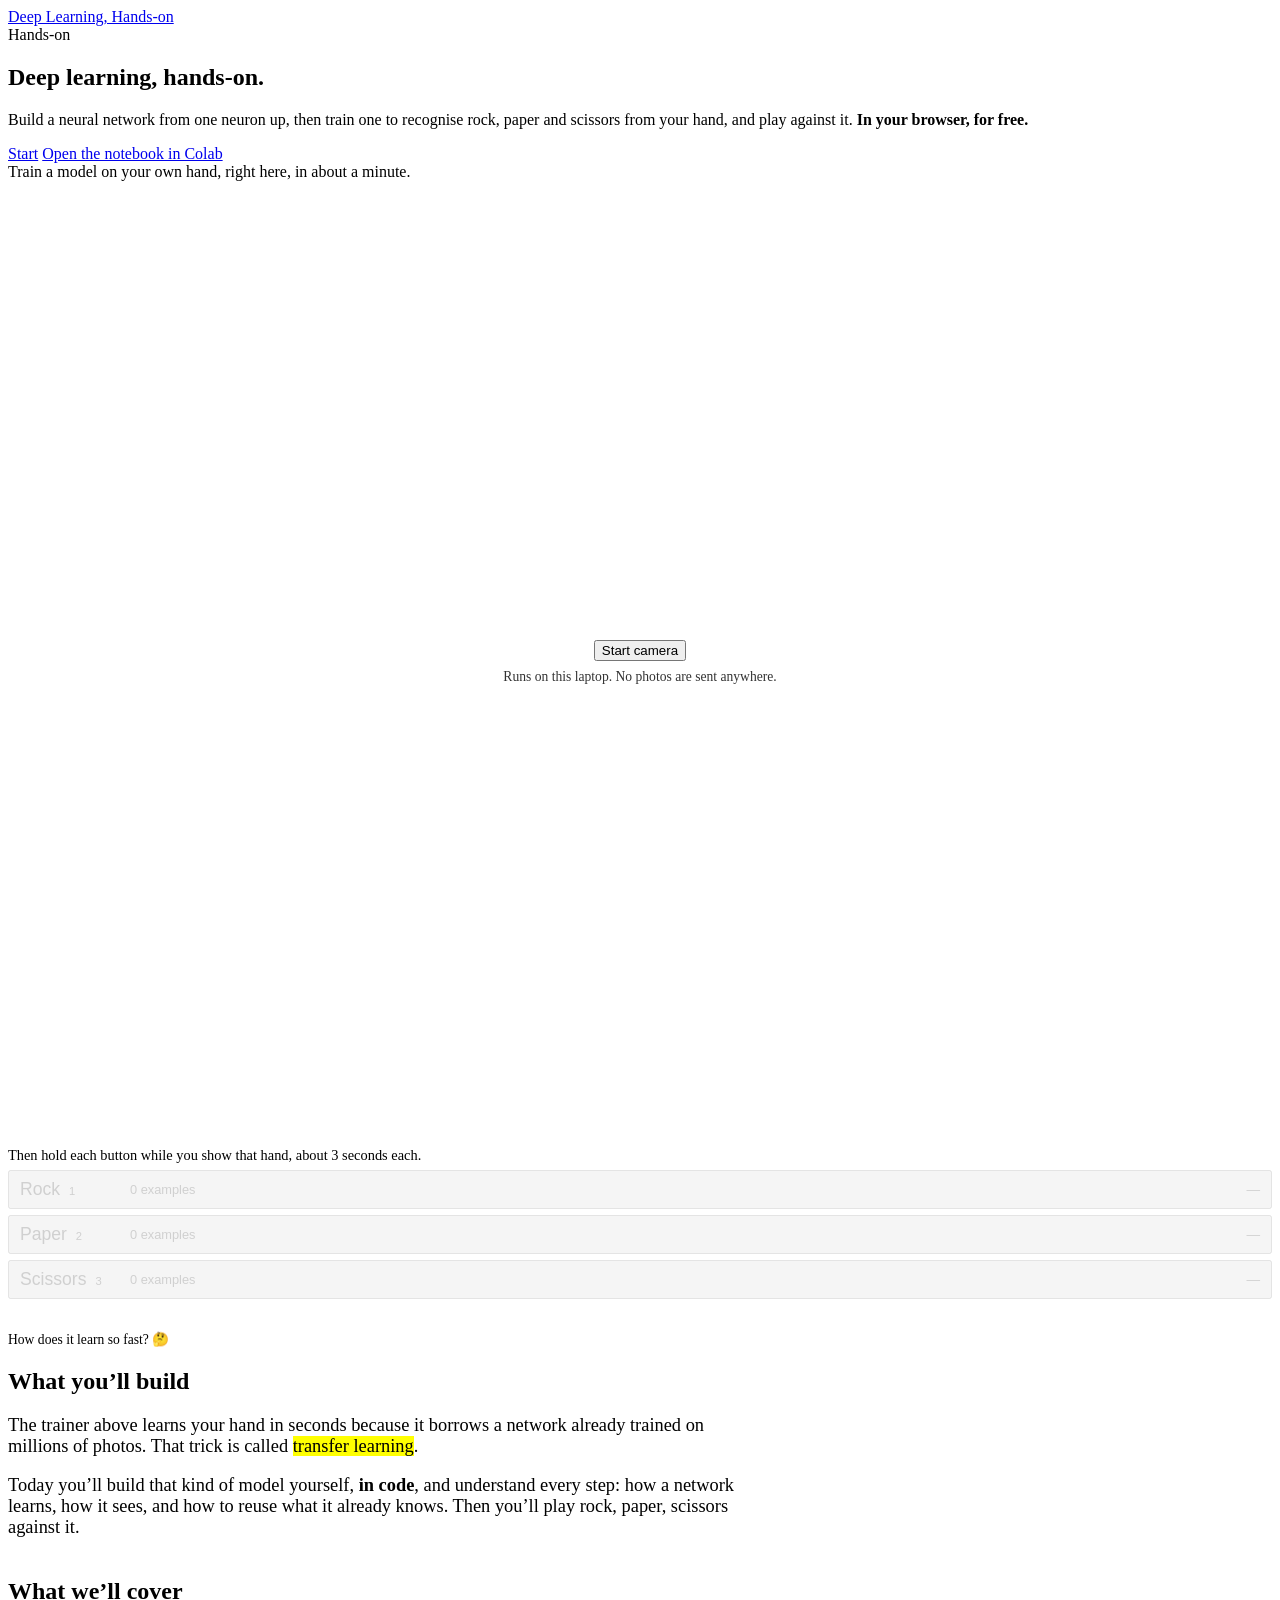
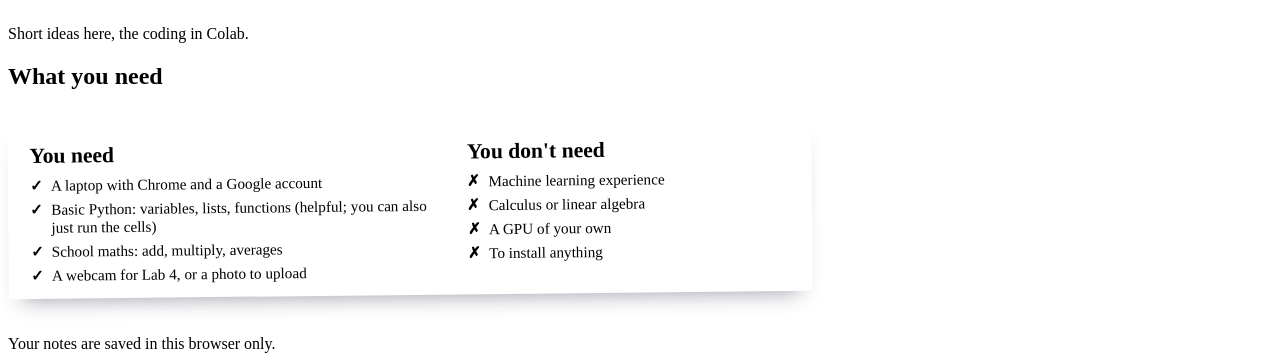
<file: index.html>
<!doctype html>
<html lang="en">
<head>
<meta charset="utf-8">
<meta name="viewport" content="width=device-width, initial-scale=1">
<title>Deep Learning, Hands-on · Session</title>
<meta name="description" content="A hands-on session: how a neural network learns, a CNN for rock, paper, scissors, transfer learning and a class leaderboard, all in Colab.">
<!-- Sessions are unlisted: shared by link, kept out of search engines. -->
<meta name="robots" content="noindex, nofollow">
<link rel="preconnect" href="https://fonts.googleapis.com">
<link rel="preconnect" href="https://fonts.gstatic.com" crossorigin>
<link href="https://fonts.googleapis.com/css2?family=Atkinson+Hyperlegible:wght@400;700&family=JetBrains+Mono:wght@400;600&family=Kalam:wght@400&family=Patrick+Hand&display=swap" rel="stylesheet">
<script>try{if(localStorage.getItem("notebook-theme")==="dark")document.documentElement.setAttribute("data-theme","dark")}catch(e){}</script>
<link rel="stylesheet" href="https://mo-ri-ch.github.io/study-notebook-design/v1/style.css">
<link rel="stylesheet" href="https://mo-ri-ch.github.io/study-notebook-design/v1/home.css">
<link rel="stylesheet" href="https://mo-ri-ch.github.io/study-notebook-design/v1/webinar.css">
<link rel="stylesheet" href="assets/talk.css">
<link rel="stylesheet" href="assets/dl.css">
</head>
<body>
<div class="wrap">
  <header class="topbar">
    <a class="home" href="./">Deep Learning, Hands-on</a>
  </header>

  <main>
    <section class="hero">
      <div>
        <span class="w-stamp">Hands-on</span>
        <h1>Deep learning, <span class="swash">hands-on</span>.</h1>
        <p class="say">Build a neural network from one neuron up, then train one to recognise rock, paper and scissors from your hand, and play against it. <b>In your browser, for free.</b></p>
        <div class="actions">
          <a class="btn primary" href="lessons/session.html">Start</a>
          <a class="btn" id="colabBtn" target="_blank" rel="noopener">Open the notebook in Colab</a>
        </div>
      </div>

      <div class="activity">
        <div class="do">Train a model on your own hand, right here, in about a minute.</div>
        <div id="homeTm"></div>
      </div>
    </section>

    <h2 class="w-head">What you’ll build</h2>
    <div class="tm-card">
      <p class="say">The trainer above learns your hand in seconds because it borrows a network already trained on millions of photos. That trick is called <mark>transfer learning</mark>.</p>
      <p class="say">Today you’ll build that kind of model yourself, <b>in code</b>, and understand every step: how a network learns, how it sees, and how to reuse what it already knows. Then you’ll play rock, paper, scissors against it.</p>
    </div>

    <h2 class="w-head">What we’ll cover</h2>
    <p class="w-intro">Short ideas here, the coding in Colab.</p>
    <ul class="w-notes" id="wParts"></ul>

    <h2 class="w-head">What you need</h2>
            <div class="need need-note">
      <div class="cols">
        <div>
          <h3>You need</h3>
          <ul>
            <li><span class="yes">✓</span> A laptop with Chrome and a Google account</li>
            <li><span class="yes">✓</span> Basic Python: variables, lists, functions (helpful; you can also just run the cells)</li>
            <li><span class="yes">✓</span> School maths: add, multiply, averages</li>
            <li><span class="yes">✓</span> A webcam for Lab 4, or a photo to upload</li>
          </ul>
        </div>
        <div>
          <h3>You don't need</h3>
          <ul>
            <li><span class="no">✗</span> Machine learning experience</li>
            <li><span class="no">✗</span> Calculus or linear algebra</li>
            <li><span class="no">✗</span> A GPU of your own</li>
            <li><span class="no">✗</span> To install anything</li>
          </ul>
        </div>
      </div>
    </div>

  </main>
  <footer class="site">Your notes are saved in this browser only.</footer>
</div>

<script src="assets/course.js"></script>
<script src="https://mo-ri-ch.github.io/study-notebook-design/v1/common.js"></script>
<script src="https://mo-ri-ch.github.io/study-notebook-design/v1/pen.js"></script>
<script src="https://mo-ri-ch.github.io/study-notebook-design/v1/webinar.js"></script>
<script src="assets/dl.js"></script>
<script type="module" src="assets/tm.js"></script>
</body>
</html>
</file>
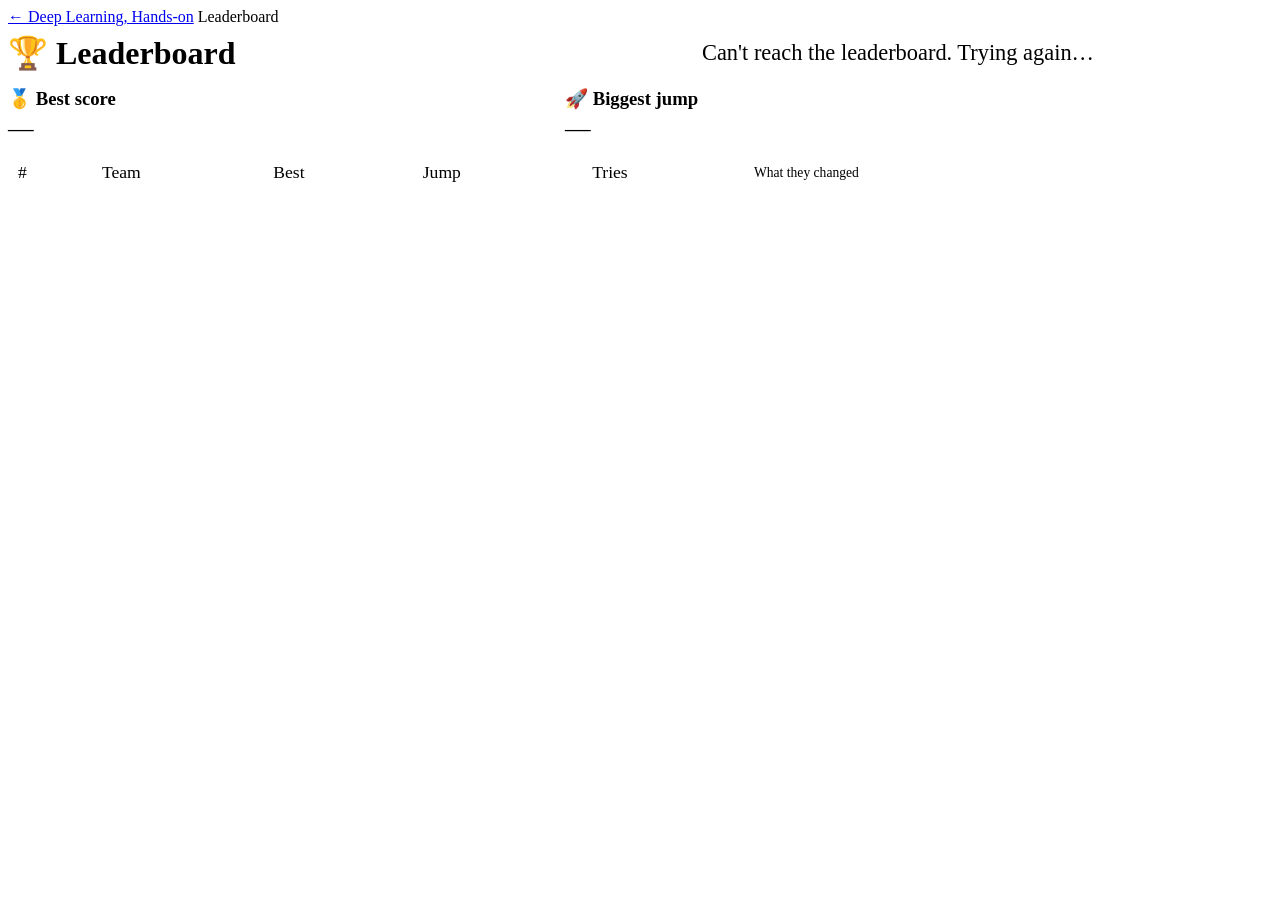
<file: leaderboard.html>
<!doctype html>
<html lang="en">
<head>
<meta charset="utf-8">
<meta name="viewport" content="width=device-width, initial-scale=1">
<title>Leaderboard · Deep Learning, Hands-on</title>
<meta name="robots" content="noindex, nofollow">
<link rel="preconnect" href="https://fonts.googleapis.com">
<link rel="preconnect" href="https://fonts.gstatic.com" crossorigin>
<link href="https://fonts.googleapis.com/css2?family=Atkinson+Hyperlegible:wght@400;700&family=JetBrains+Mono:wght@400;600&family=Kalam:wght@400&family=Patrick+Hand&display=swap" rel="stylesheet">
<script>try{if(localStorage.getItem("notebook-theme")==="dark")document.documentElement.setAttribute("data-theme","dark")}catch(e){}</script>
<link rel="stylesheet" href="https://mo-ri-ch.github.io/study-notebook-design/v1/style.css">
<link rel="stylesheet" href="assets/leaderboard.css">
</head>
<body>
<div class="wrap lb">
  <header class="topbar">
    <a class="home" href="./">← Deep Learning, Hands-on</a>
    <span class="where">Leaderboard</span>
  </header>

  <main>
    <div class="lb-head">
      <h1>🏆 Leaderboard</h1>
      <div class="lb-status" id="status" aria-live="polite">Loading…</div>
    </div>

    <div class="lb-code" id="codeBox" hidden>
      <span class="lb-code-label">Code</span>
      <span class="lb-code-value" id="code"></span>
      <span class="lb-code-how">Type it in the "Send your score" cell of the notebook (Lab 3), with your team name.</span>
    </div>

    <div class="lb-prizes">
      <div class="card"><h3>🥇 Best score</h3><p id="bestTeam">—</p></div>
      <div class="card"><h3>🚀 Biggest jump</h3><p id="jumpTeam">—</p></div>
    </div>

    <table class="lb-table" aria-label="Teams by best score">
      <thead><tr><th>#</th><th>Team</th><th>Best</th><th>Jump</th><th>Tries</th><th class="lb-changed">What they changed</th></tr></thead>
      <tbody id="rows"></tbody>
    </table>
    <p class="lb-empty" id="empty" hidden>No scores yet. Run the "Send your score" cell in Lab 3 of the notebook.</p>

    <section class="lb-presenter" id="presenter" hidden aria-label="Presenter controls">
      <h2>Presenter</h2>
      <div class="row">
        <button type="button" class="primary" id="openBtn">Open with a new code</button>
        <button type="button" id="closeBtn">Close</button>
        <button type="button" id="clearBtn">Clear the board</button>
      </div>
      <p class="lb-note" id="note" aria-live="polite">Only you see these buttons. Opening makes a new code, so codes from another class stop working.</p>
    </section>
  </main>
</div>
<script src="https://mo-ri-ch.github.io/study-notebook-design/v1/pen.js"></script>
<script src="assets/leaderboard.js"></script>
</body>
</html>
</file>
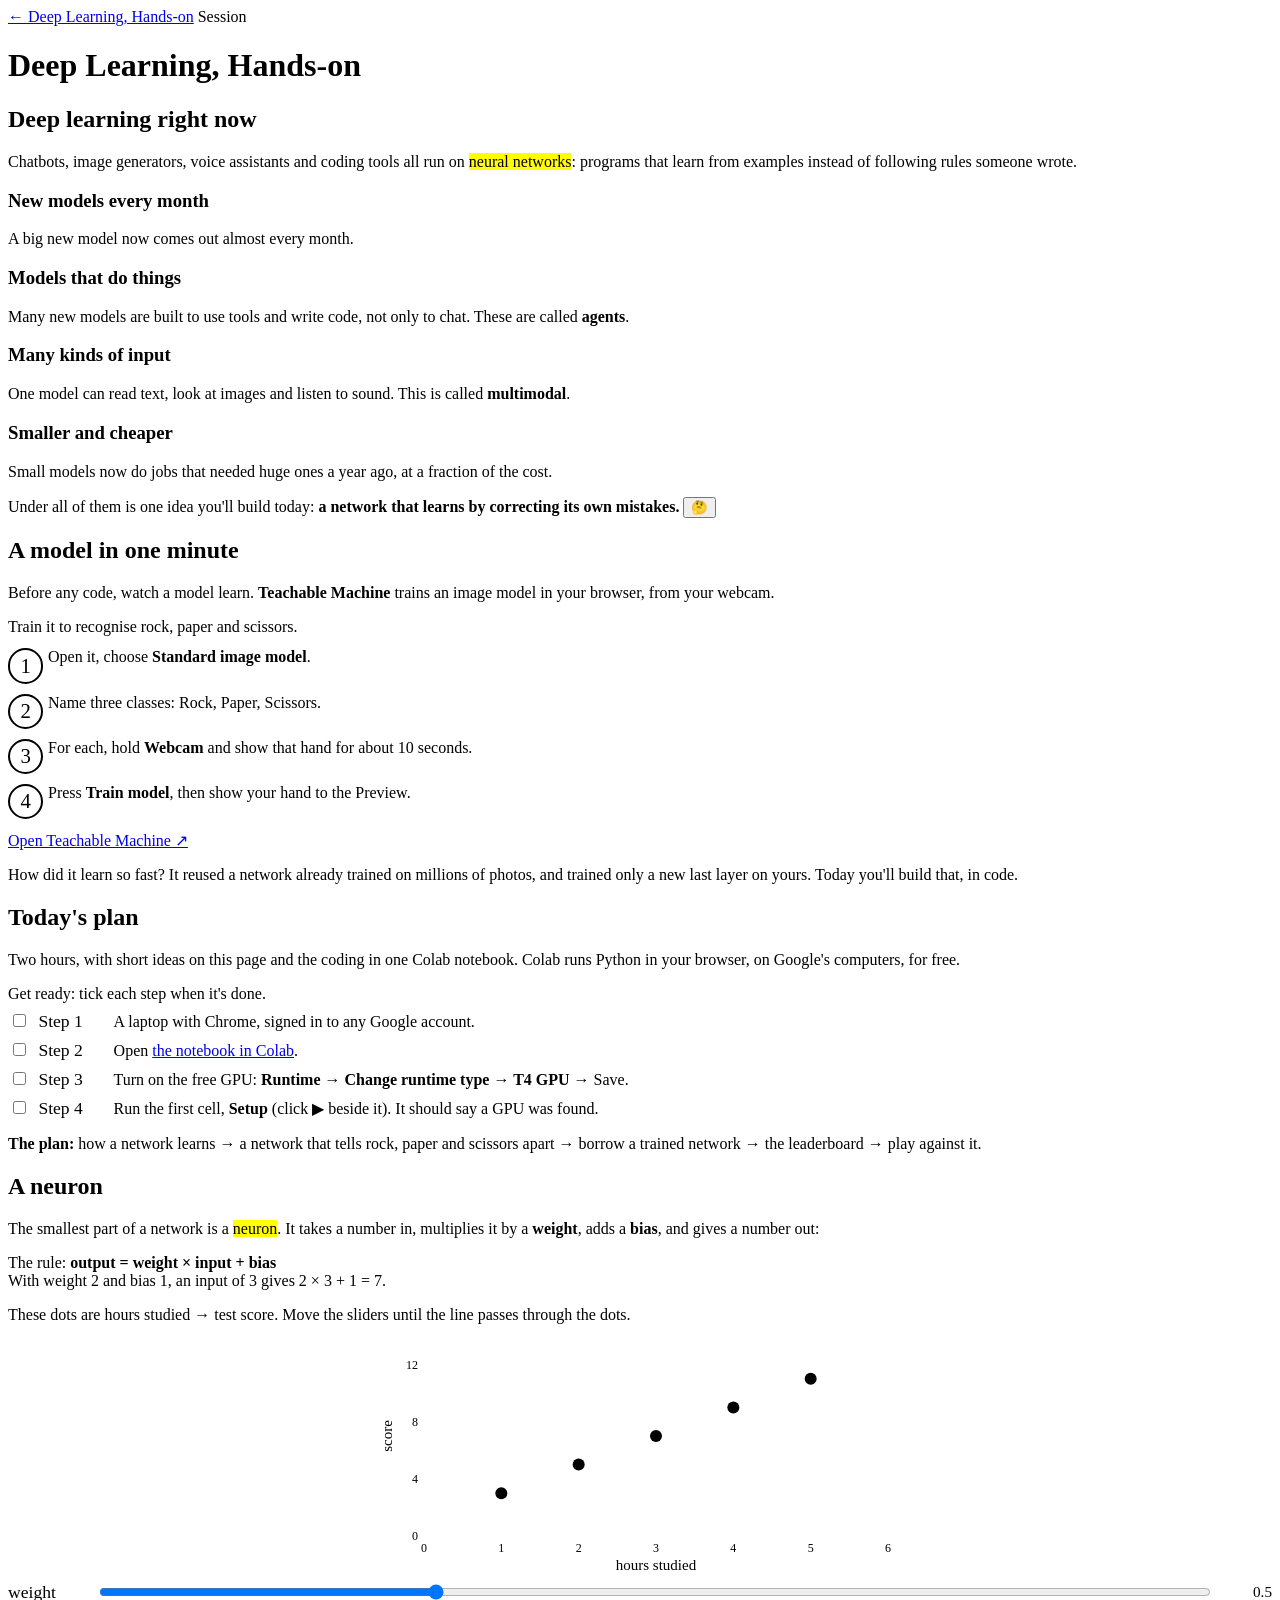
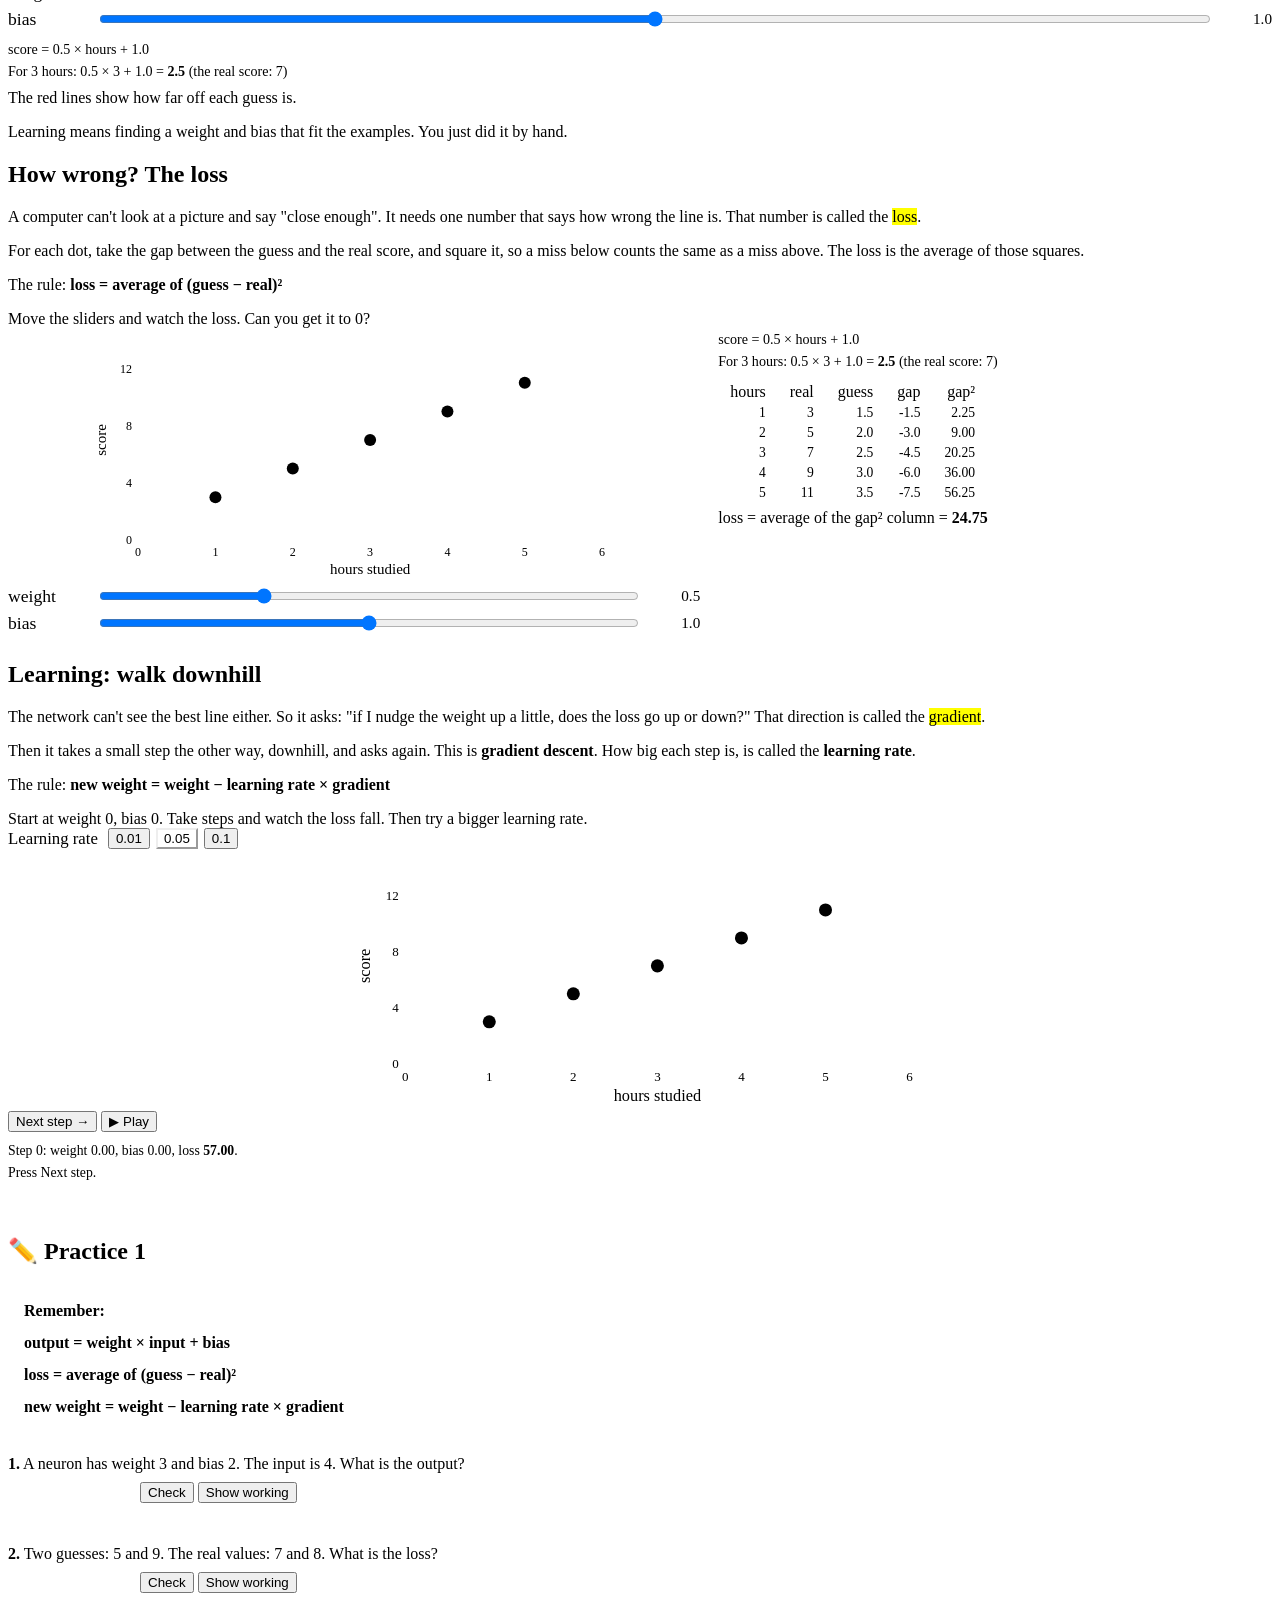
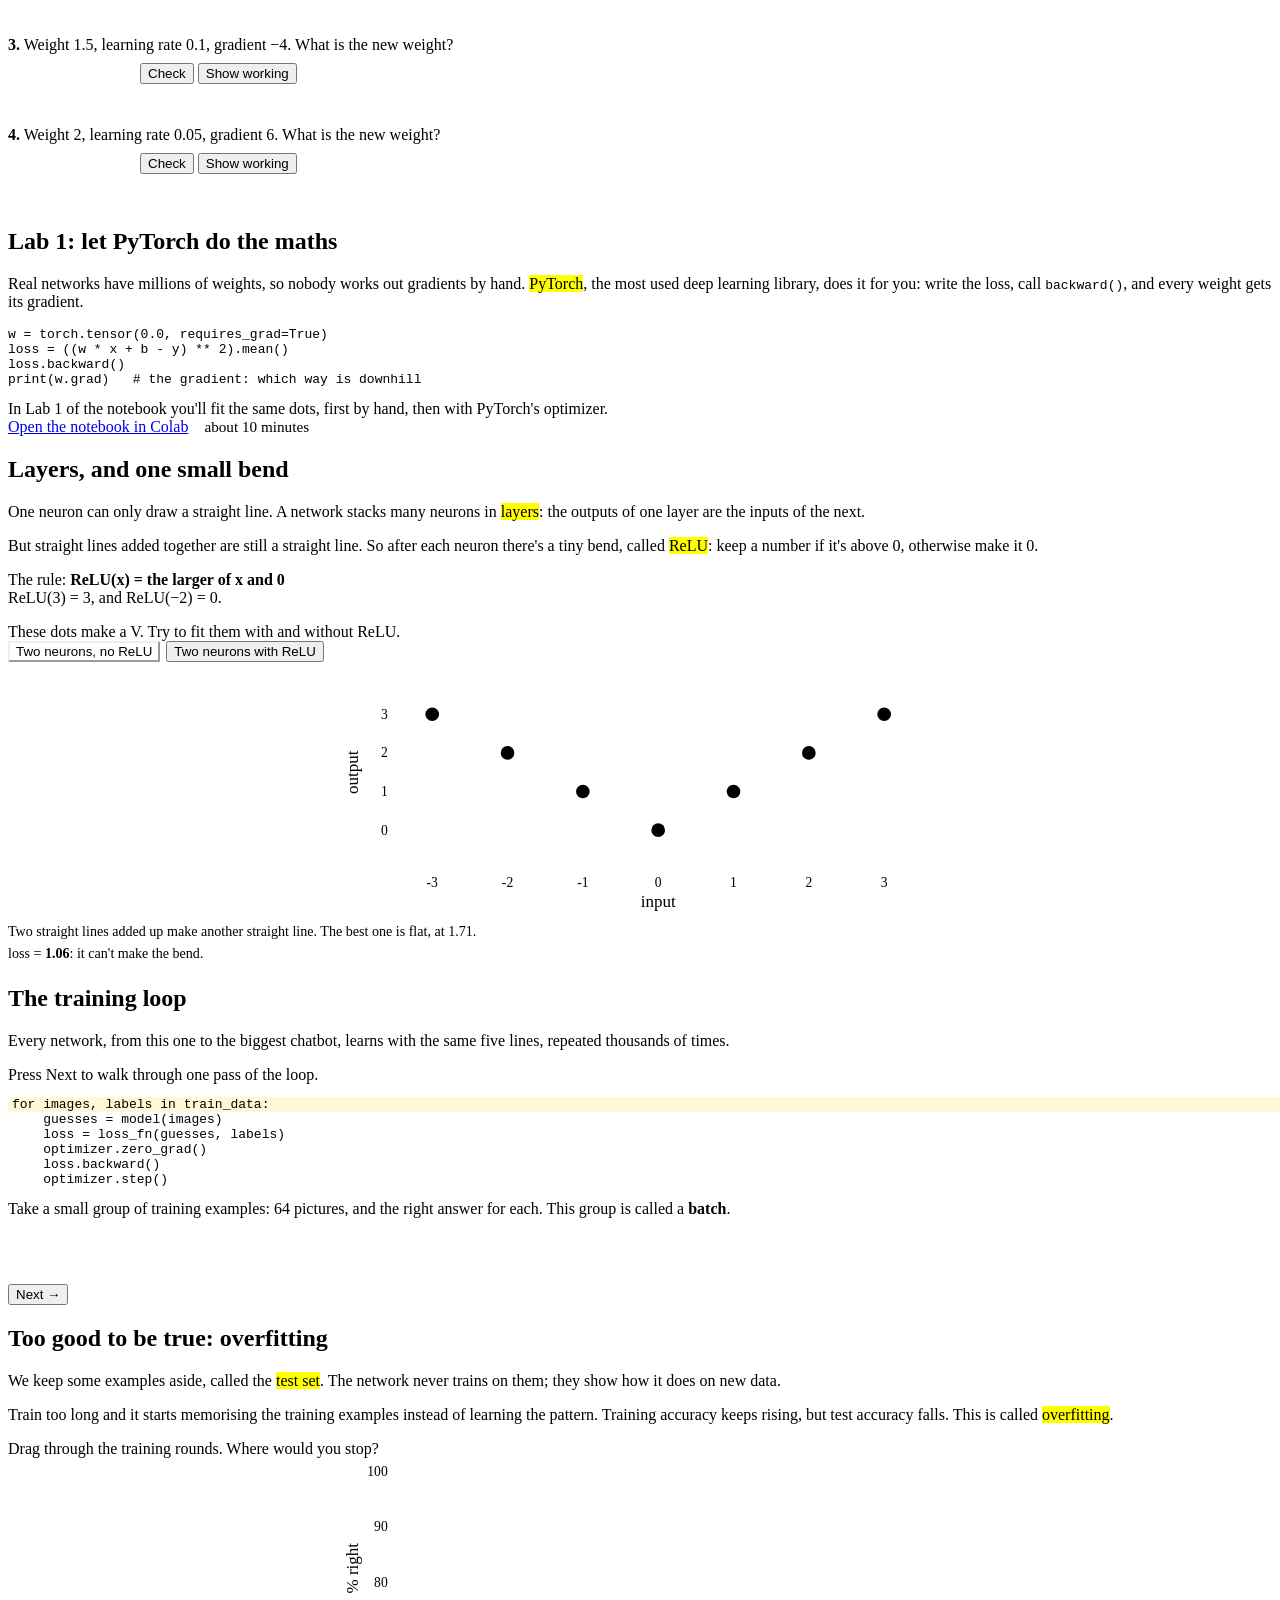
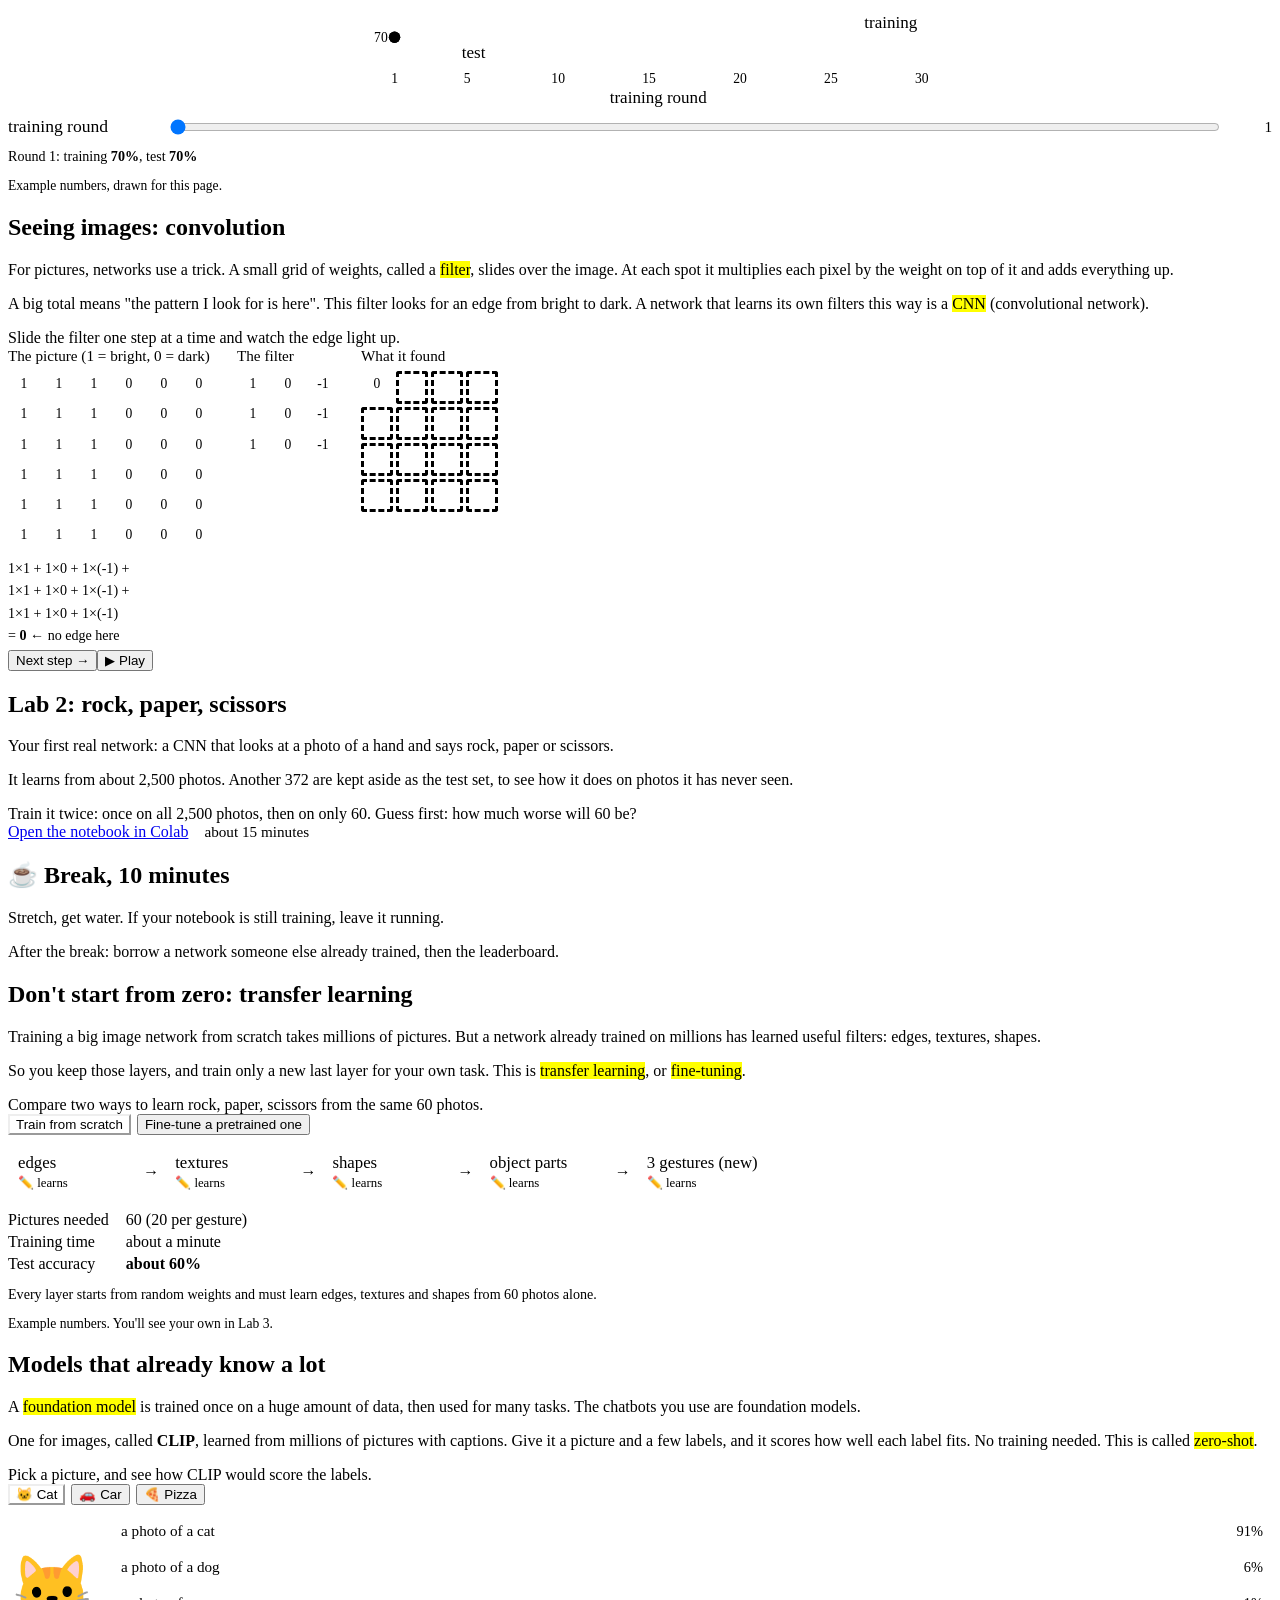
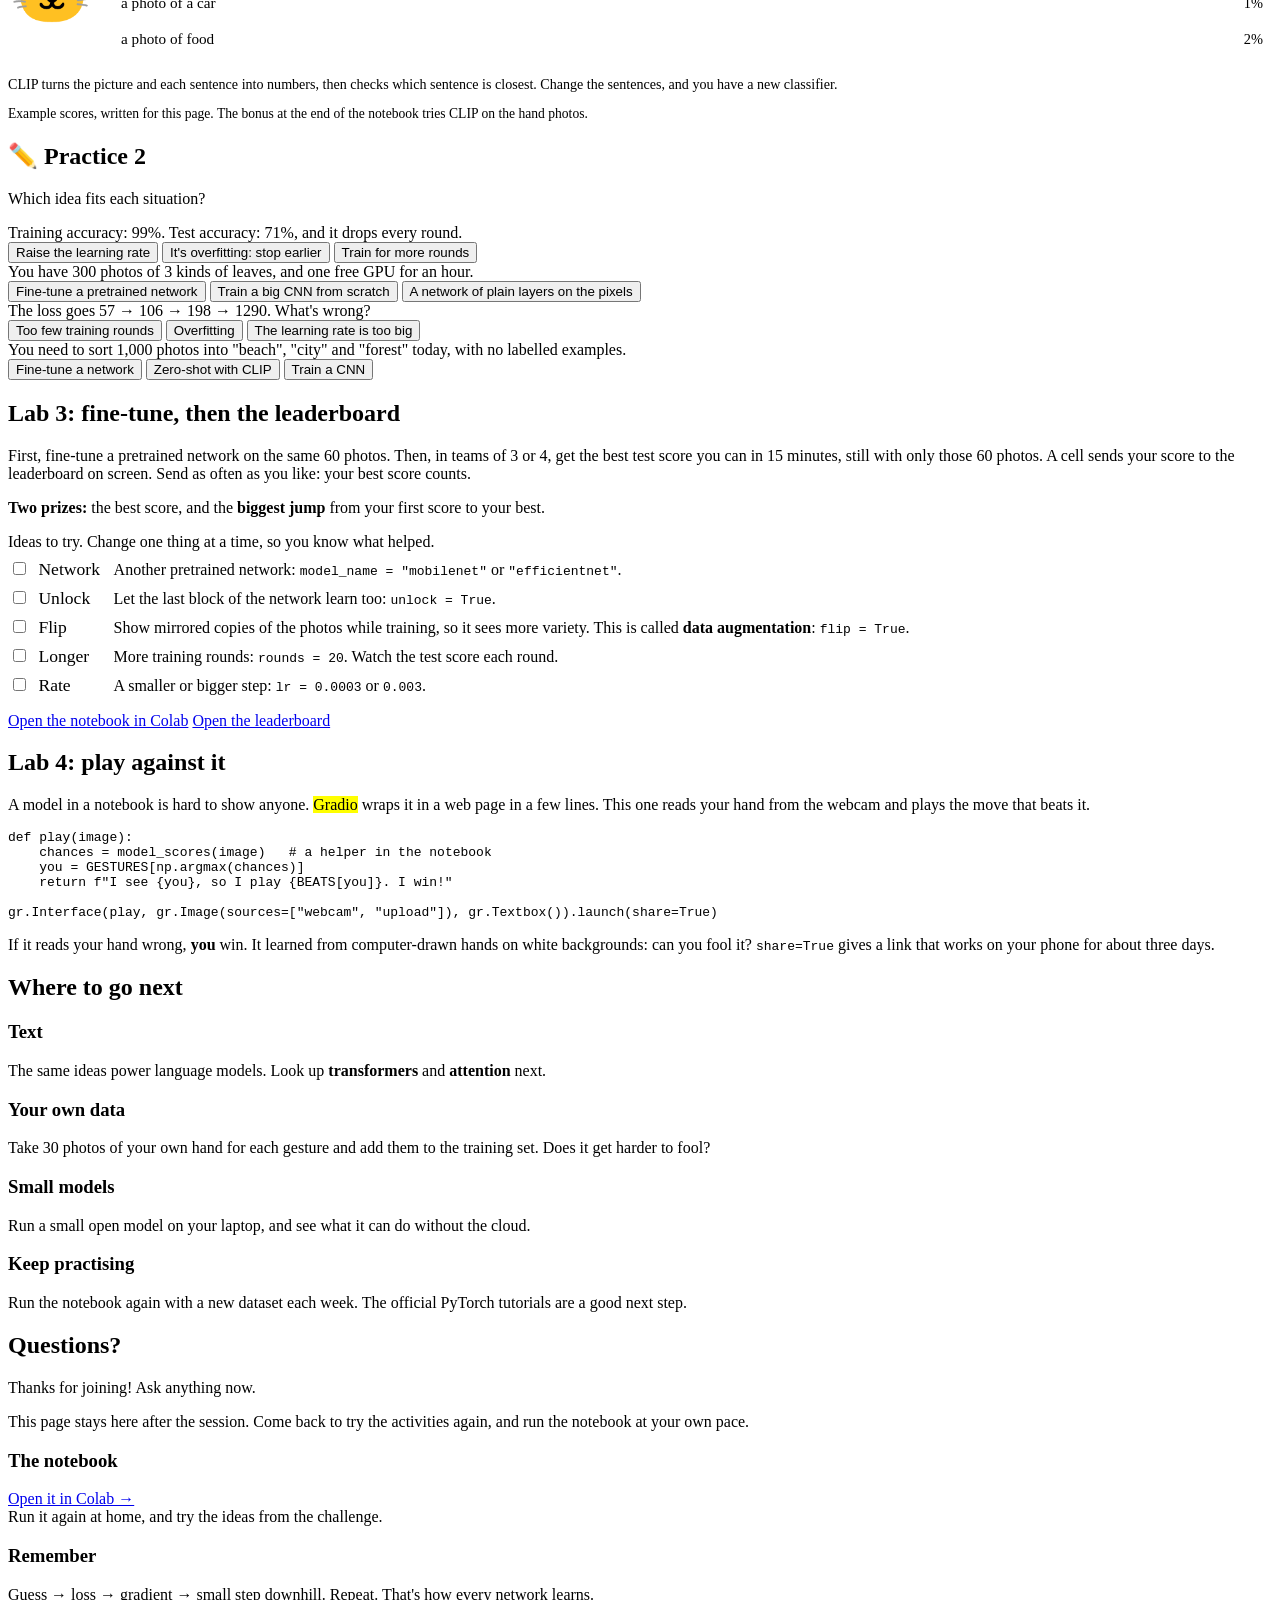
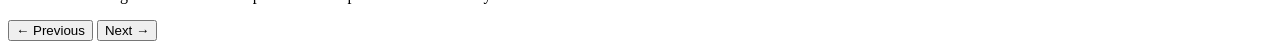
<file: lessons/session.html>
<!doctype html>
<html lang="en">
<head>
<meta charset="utf-8">
<meta name="viewport" content="width=device-width, initial-scale=1">
<title>Deep Learning, Hands-on</title>
<meta name="description" content="A hands-on session: how a neural network learns, a CNN for rock, paper, scissors, transfer learning and a class leaderboard, all in Colab.">
<meta name="robots" content="noindex, nofollow">
<link rel="preconnect" href="https://fonts.googleapis.com">
<link rel="preconnect" href="https://fonts.gstatic.com" crossorigin>
<link href="https://fonts.googleapis.com/css2?family=Atkinson+Hyperlegible:wght@400;700&family=JetBrains+Mono:wght@400;600&family=Kalam:wght@400&family=Patrick+Hand&display=swap" rel="stylesheet">
<script>try{if(localStorage.getItem("notebook-theme")==="dark")document.documentElement.setAttribute("data-theme","dark")}catch(e){}</script>
<link rel="stylesheet" href="https://mo-ri-ch.github.io/study-notebook-design/v1/style.css">
<link rel="stylesheet" href="../assets/talk.css">
<link rel="stylesheet" href="../assets/dl.css">
</head>
<body data-pen="blue">
<div class="wrap">
  <header class="topbar">
    <a class="home" href="../">← Deep Learning, Hands-on</a>
    <span class="where">Session</span>
  </header>

  <main data-paged>
    <div class="paged-head">
      <h1>Deep Learning, Hands-on</h1>
      <div class="progress" aria-label="Session parts"></div>
    </div>

    <!-- ================= Part 1 · Deep learning today ================= -->
    <section class="part" data-title="Deep learning right now">
      <h2>Deep learning right now</h2>
      <p class="say">Chatbots, image generators, voice assistants and coding tools all run on <mark>neural networks</mark>: programs that learn from examples instead of following rules someone wrote.</p>
      <div class="cards">
        <div class="card"><h3>New models every month</h3><p>A big new model now comes out almost every month.</p></div>
        <div class="card"><h3>Models that do things</h3><p>Many new models are built to use tools and write code, not only to chat. These are called <b>agents</b>.</p></div>
        <div class="card"><h3>Many kinds of input</h3><p>One model can read text, look at images and listen to sound. This is called <b>multimodal</b>.</p></div>
        <div class="card"><h3>Smaller and cheaper</h3><p>Small models now do jobs that needed huge ones a year ago, at a fraction of the cost.</p></div>
      </div>
      <p class="say">Under all of them is one idea you'll build today: <b>a network that learns by correcting its own mistakes.</b> <button class="doubt" data-peek="Things change fast. This page describes the field in late 2026.">🤔</button></p>
    </section>

    <section class="part" data-title="A model in one minute">
      <h2>A model in one minute</h2>
      <p class="say">Before any code, watch a model learn. <b>Teachable Machine</b> trains an image model in your browser, from your webcam.</p>
      <div class="activity">
        <div class="do">Train it to recognise rock, paper and scissors.</div>
        <ol class="howto">
          <li><span>Open it, choose <b>Standard image model</b>.</span></li>
          <li><span>Name three classes: Rock, Paper, Scissors.</span></li>
          <li><span>For each, hold <b>Webcam</b> and show that hand for about 10 seconds.</span></li>
          <li><span>Press <b>Train model</b>, then show your hand to the Preview.</span></li>
        </ol>
        <a class="btn primary" href="https://teachablemachine.withgoogle.com/train/image" target="_blank" rel="noopener">Open Teachable Machine ↗</a>
      </div>
      <p class="say">How did it learn so fast? It reused a network already trained on millions of photos, and trained only a new last layer on yours. Today you'll build that, in code.</p>
    </section>

    <section class="part" data-title="Today's plan">
      <h2>Today's plan</h2>
      <p class="say">Two hours, with short ideas on this page and the coding in one Colab notebook. Colab runs Python in your browser, on Google's computers, for free.</p>
      <div class="activity">
        <div class="do">Get ready: tick each step when it's done.</div>
        <ul class="week checks" id="setup"></ul>
      </div>
      <p class="say"><b>The plan:</b> how a network learns → a network that tells rock, paper and scissors apart → borrow a trained network → the leaderboard → play against it.</p>
    </section>

    <!-- ================= Part 2 · How a network learns ================= -->
    <section class="part" data-title="A neuron">
      <h2>A neuron</h2>
      <p class="say">The smallest part of a network is a <mark>neuron</mark>. It takes a number in, multiplies it by a <b>weight</b>, adds a <b>bias</b>, and gives a number out:</p>
      <p class="say">The rule: <b class="eqbox">output = weight × input + bias</b><br>With weight 2 and bias 1, an input of 3 gives 2 × 3 + 1 = 7.</p>
      <div class="activity">
        <div class="do">These dots are hours studied → test score. Move the sliders until the line passes through the dots.</div>
        <div class="fit" id="fitA"></div>
      </div>
      <p class="say">Learning means finding a weight and bias that fit the examples. You just did it by hand.</p>
    </section>

    <section class="part" data-title="The loss">
      <h2>How wrong? The loss</h2>
      <p class="say">A computer can't look at a picture and say "close enough". It needs one number that says how wrong the line is. That number is called the <mark>loss</mark>.</p>
      <p class="say">For each dot, take the gap between the guess and the real score, and square it, so a miss below counts the same as a miss above. The loss is the average of those squares.</p>
      <p class="say">The rule: <b class="eqbox">loss = average of (guess − real)²</b></p>
      <div class="activity">
        <div class="do">Move the sliders and watch the loss. Can you get it to 0?</div>
        <div class="fit" id="fitB"></div>
      </div>
    </section>

    <section class="part" data-title="Walk downhill">
      <h2>Learning: walk downhill</h2>
      <p class="say">The network can't see the best line either. So it asks: "if I nudge the weight up a little, does the loss go up or down?" That direction is called the <mark>gradient</mark>.</p>
      <p class="say">Then it takes a small step the other way, downhill, and asks again. This is <b>gradient descent</b>. How big each step is, is called the <b>learning rate</b>.</p>
      <p class="say">The rule: <b class="eqbox">new weight = weight − learning rate × gradient</b></p>
      <div class="activity">
        <div class="do">Start at weight 0, bias 0. Take steps and watch the loss fall. Then try a bigger learning rate.</div>
        <div id="gd"></div>
      </div>
    </section>

    <section class="part" data-nonum data-title="✏️ Practice 1">
      <h2>✏️ Practice 1</h2>
      <div class="remember">
        <p><b>Remember:</b><br>
        <b class="eqbox">output = weight × input + bias</b><br>
        <b class="eqbox">loss = average of (guess − real)²</b><br>
        <b class="eqbox">new weight = weight − learning rate × gradient</b></p>
      </div>
      <div class="practice" id="prac1"></div>
    </section>

    <section class="part" data-title="Lab 1: PyTorch">
      <h2>Lab 1: let PyTorch do the maths</h2>
      <p class="say">Real networks have millions of weights, so nobody works out gradients by hand. <mark>PyTorch</mark>, the most used deep learning library, does it for you: write the loss, call <code>backward()</code>, and every weight gets its gradient.</p>
<pre><code>w = torch.tensor(0.0, requires_grad=True)
loss = ((w * x + b - y) ** 2).mean()
loss.backward()
print(w.grad)   <span class="c"># the gradient: which way is downhill</span></code></pre>
      <div class="activity">
        <div class="do">In Lab 1 of the notebook you'll fit the same dots, first by hand, then with PyTorch's optimizer.</div>
        <a class="btn primary nb-link" data-nb="1" target="_blank" rel="noopener">Open the notebook in Colab</a>
        <span class="nb-time">about 10 minutes</span>
      </div>
    </section>

    <!-- ================= Part 3 · Networks and images ================= -->
    <section class="part" data-title="Layers and ReLU">
      <h2>Layers, and one small bend</h2>
      <p class="say">One neuron can only draw a straight line. A network stacks many neurons in <mark>layers</mark>: the outputs of one layer are the inputs of the next.</p>
      <p class="say">But straight lines added together are still a straight line. So after each neuron there's a tiny bend, called <mark>ReLU</mark>: keep a number if it's above 0, otherwise make it 0.</p>
      <p class="say">The rule: <b class="eqbox">ReLU(x) = the larger of x and 0</b><br>ReLU(3) = 3, and ReLU(−2) = 0.</p>
      <div class="activity">
        <div class="do">These dots make a V. Try to fit them with and without ReLU.</div>
        <div id="relu"></div>
      </div>
    </section>

    <section class="part" data-title="The training loop">
      <h2>The training loop</h2>
      <p class="say">Every network, from this one to the biggest chatbot, learns with the same five lines, repeated thousands of times.</p>
      <div class="activity">
        <div class="do">Press Next to walk through one pass of the loop.</div>
        <div id="loop"></div>
      </div>
    </section>

    <section class="part" data-title="Overfitting">
      <h2>Too good to be true: overfitting</h2>
      <p class="say">We keep some examples aside, called the <mark>test set</mark>. The network never trains on them; they show how it does on new data.</p>
      <p class="say">Train too long and it starts memorising the training examples instead of learning the pattern. Training accuracy keeps rising, but test accuracy falls. This is called <mark>overfitting</mark>.</p>
      <div class="activity">
        <div class="do">Drag through the training rounds. Where would you stop?</div>
        <div id="over"></div>
        <p class="example-tag">Example numbers, drawn for this page.</p>
      </div>
    </section>

    <section class="part" data-title="Convolution">
      <h2>Seeing images: convolution</h2>
      <p class="say">For pictures, networks use a trick. A small grid of weights, called a <mark>filter</mark>, slides over the image. At each spot it multiplies each pixel by the weight on top of it and adds everything up.</p>
      <p class="say">A big total means "the pattern I look for is here". This filter looks for an edge from bright to dark. A network that learns its own filters this way is a <mark>CNN</mark> <span data-peek="Convolutional neural network.">(convolutional network)</span>.</p>
      <div class="activity">
        <div class="do">Slide the filter one step at a time and watch the edge light up.</div>
        <div id="conv"></div>
      </div>
    </section>

    <section class="part" data-title="Lab 2: rock, paper, scissors">
      <h2>Lab 2: rock, paper, scissors</h2>
      <p class="say">Your first real network: a CNN that looks at a photo of a hand and says rock, paper or scissors.</p>
      <p class="say">It learns from about 2,500 photos. Another 372 are kept aside as the test set, to see how it does on photos it has never seen.</p>
      <div class="activity">
        <div class="do">Train it twice: once on all 2,500 photos, then on only 60. Guess first: how much worse will 60 be?</div>
        <a class="btn primary nb-link" data-nb="1" target="_blank" rel="noopener">Open the notebook in Colab</a>
        <span class="nb-time">about 15 minutes</span>
      </div>
    </section>

    <section class="part" data-nonum data-title="☕ Break">
      <h2>☕ Break, 10 minutes</h2>
      <p class="say">Stretch, get water. If your notebook is still training, leave it running.</p>
      <p class="say">After the break: borrow a network someone else already trained, then the leaderboard.</p>
    </section>

    <!-- ================= Part 4 · Borrow a trained network ================= -->
    <section class="part" data-title="Transfer learning">
      <h2>Don't start from zero: transfer learning</h2>
      <p class="say">Training a big image network from scratch takes millions of pictures. But a network already trained on millions has learned useful filters: edges, textures, shapes.</p>
      <p class="say">So you keep those layers, and train only a new last layer for your own task. This is <mark>transfer learning</mark>, or <mark>fine-tuning</mark>.</p>
      <div class="activity">
        <div class="do">Compare two ways to learn rock, paper, scissors from the same 60 photos.</div>
        <div class="seg" id="tlSeg" role="group" aria-label="How to train"></div>
        <div id="tl"></div>
        <p class="example-tag">Example numbers. You'll see your own in Lab 3.</p>
      </div>
    </section>

    <section class="part" data-title="Foundation models">
      <h2>Models that already know a lot</h2>
      <p class="say">A <mark>foundation model</mark> is trained once on a huge amount of data, then used for many tasks. The chatbots you use are foundation models.</p>
      <p class="say">One for images, called <b>CLIP</b>, learned from millions of pictures with captions. Give it a picture and a few labels, and it scores how well each label fits. No training needed. This is called <mark>zero-shot</mark>.</p>
      <div class="activity">
        <div class="do">Pick a picture, and see how CLIP would score the labels.</div>
        <div class="seg" id="clipSeg" role="group" aria-label="Picture"></div>
        <div id="clip"></div>
        <p class="example-tag">Example scores, written for this page. The bonus at the end of the notebook tries CLIP on the hand photos.</p>
      </div>
    </section>

    <section class="part" data-nonum data-title="✏️ Practice 2">
      <h2>✏️ Practice 2</h2>
      <p class="say">Which idea fits each situation?</p>
      <div class="quiz" data-right="Yes. Training is high but test is falling: it's memorising. Stop earlier, or use more data.">
        <div class="q">Training accuracy: 99%. Test accuracy: 71%, and it drops every round.</div>
        <div class="options">
          <button data-why="A higher learning rate changes the step size. The problem here is memorising, not slow steps.">Raise the learning rate</button>
          <button data-right>It's overfitting: stop earlier</button>
          <button data-why="More training rounds would make the memorising worse.">Train for more rounds</button>
        </div>
        <div class="feedback"></div>
      </div>
      <div class="quiz" data-right="Yes. With few pictures, start from a network that has already learned edges and shapes.">
        <div class="q">You have 300 photos of 3 kinds of leaves, and one free GPU for an hour.</div>
        <div class="options">
          <button data-right>Fine-tune a pretrained network</button>
          <button data-why="300 photos is far too few to learn good filters from zero.">Train a big CNN from scratch</button>
          <button data-why="Pixels in a long row lose which pixels are next to each other, so it learns shapes badly.">A network of plain layers on the pixels</button>
        </div>
        <div class="feedback"></div>
      </div>
      <div class="quiz" data-right="Yes. Each step went so far that it overshot the bottom, further each time.">
        <div class="q">The loss goes 57 → 106 → 198 → 1290. What's wrong?</div>
        <div class="options">
          <button data-why="Too few rounds would mean the loss falls slowly, not that it grows.">Too few training rounds</button>
          <button data-why="Overfitting shows on the test set; here the training loss itself is exploding.">Overfitting</button>
          <button data-right>The learning rate is too big</button>
        </div>
        <div class="feedback"></div>
      </div>
      <div class="quiz" data-right="Yes. Zero-shot: just give the labels, no training.">
        <div class="q">You need to sort 1,000 photos into "beach", "city" and "forest" today, with no labelled examples.</div>
        <div class="options">
          <button data-why="Fine-tuning needs labelled examples, and you have none.">Fine-tune a network</button>
          <button data-right>Zero-shot with CLIP</button>
          <button data-why="A new network needs many labelled examples to learn from.">Train a CNN</button>
        </div>
        <div class="feedback"></div>
      </div>
    </section>

    <section class="part" data-title="Lab 3: the leaderboard">
      <h2>Lab 3: fine-tune, then the leaderboard</h2>
      <p class="say">First, fine-tune a pretrained network on the same 60 photos. Then, in teams of 3 or 4, get the best test score you can in 15 minutes, still with only those 60 photos. A cell sends your score to the leaderboard on screen. Send as often as you like: your best score counts.</p>
      <p class="say"><b>Two prizes:</b> the best score, and the <b>biggest jump</b> from your first score to your best.</p>
      <div class="activity">
        <div class="do">Ideas to try. Change one thing at a time, so you know what helped.</div>
        <ul class="week checks" id="ideas"></ul>
      </div>
      <p class="say"><a class="btn primary nb-link" data-nb="1" target="_blank" rel="noopener">Open the notebook in Colab</a> <a class="btn" href="../leaderboard.html" target="_blank" rel="noopener">Open the leaderboard</a></p>
    </section>

    <section class="part" data-title="Lab 4: play against it">
      <h2>Lab 4: play against it</h2>
      <p class="say">A model in a notebook is hard to show anyone. <mark>Gradio</mark> wraps it in a web page in a few lines. This one reads your hand from the webcam and plays the move that beats it.</p>
<pre><code>def play(image):
    chances = model_scores(image)   <span class="c"># a helper in the notebook</span>
    you = GESTURES[np.argmax(chances)]
    return f"I see {you}, so I play {BEATS[you]}. I win!"

gr.Interface(play, gr.Image(sources=["webcam", "upload"]), gr.Textbox()).launch(share=True)</code></pre>
      <p class="say">If it reads your hand wrong, <b>you</b> win. It learned from computer-drawn hands on white backgrounds: can you fool it? <code>share=True</code> gives a link that works on your phone for about three days.</p>
    </section>

    <section class="part" data-title="Where to go next">
      <h2>Where to go next</h2>
      <div class="cards">
        <div class="card"><h3>Text</h3><p>The same ideas power language models. Look up <b>transformers</b> and <b>attention</b> next.</p></div>
        <div class="card"><h3>Your own data</h3><p>Take 30 photos of your own hand for each gesture and add them to the training set. Does it get harder to fool?</p></div>
        <div class="card"><h3>Small models</h3><p>Run a small open model on your laptop, and see what it can do without the cloud.</p></div>
        <div class="card"><h3>Keep practising</h3><p>Run the notebook again with a new dataset each week. The official PyTorch tutorials are a good next step.</p></div>
      </div>
    </section>

    <section class="part" data-title="Questions?">
      <h2>Questions?</h2>
      <p class="say">Thanks for joining! Ask anything now.</p>
      <p class="say">This page stays here after the session. Come back to try the activities again, and run the notebook at your own pace.</p>
      <div class="cards">
        <div class="card"><h3>The notebook</h3><p><a class="nb-link" data-nb="1" target="_blank" rel="noopener">Open it in Colab →</a><br>Run it again at home, and try the ideas from the challenge.</p></div>
        <div class="card"><h3>Remember</h3><p>Guess → loss → gradient → small step downhill. Repeat. That's how every network learns.</p></div>
      </div>
    </section>

  </main>
</div>

<nav class="pagebar" aria-label="Move between parts">
  <div class="inner">
    <button data-page-back>← Previous</button>
    <span data-page-label></span>
    <button class="primary" data-page-next>Next →</button>
  </div>
</nav>

<script src="../assets/course.js"></script>
<script src="https://mo-ri-ch.github.io/study-notebook-design/v1/common.js"></script>
<script src="https://mo-ri-ch.github.io/study-notebook-design/v1/pen.js"></script>
<script src="https://mo-ri-ch.github.io/study-notebook-design/v1/guide.js"></script>
<script src="https://mo-ri-ch.github.io/study-notebook-design/v1/codewalk.js"></script>
<script src="../assets/dl.js"></script>
</body>
</html>
</file>
<file: assets/talk.css>
/* talk.css — styles for this webinar's own activities. Colours only through the shared variables,
   so both themes work. */

/* The words written so far, and the chances for the next word */
.nw-text { font-family: var(--hand); font-size: 1.5rem; line-height: 1.4; margin: 10px 0 12px; min-height: 2.1em; }
.nw-text .new { background: var(--hl-yellow); color: var(--on-hl); border-radius: 3px; padding: 0 3px; }
.nw-bars { display: grid; gap: 8px; margin-bottom: 12px; }
.nw-bar { display: grid; grid-template-columns: 7.5em 1fr 3.5em; align-items: center; gap: 10px;
  padding: 4px 8px; border: 1px solid transparent; border-radius: 6px; background: none; text-align: left; font: inherit; color: var(--ink); }
button.nw-bar:hover { border-color: color-mix(in srgb, var(--ink) 25%, transparent); background: none; }
.nw-bar .w { font-family: var(--mono); font-size: 0.95rem; }
.nw-bar .track { display: block; height: 14px; background: color-mix(in srgb, var(--ink) 8%, transparent); border-radius: 7px; overflow: hidden; }
.nw-bar .fill { display: block; height: 100%; width: 0; background: var(--pen); border-radius: 7px; transition: width .35s ease; }
.nw-bar.top .fill { background: var(--good); }
.nw-bar .pc { font-family: var(--mono); font-size: 0.9rem; text-align: right; color: var(--pencil); }
@media (prefers-reduced-motion: reduce) { .nw-bar .fill { transition: none; } }

.example-tag { font-size: 0.85rem; color: var(--pencil); margin: 10px 0 0; }

/* Tokens */
.tok-input { width: 100%; font: inherit; font-size: 1.05rem; padding: 8px 10px; border: 2px solid var(--ink);
  border-radius: 8px; background: var(--paper); color: var(--ink); }
.tok-chips { display: flex; flex-wrap: wrap; gap: 4px; margin: 12px 0; font-family: var(--mono); font-size: 0.95rem; min-height: 2em; }
.tok-chips span { padding: 2px 6px; border-radius: 4px; color: var(--on-hl); white-space: pre; }
.tok-chips span:nth-child(5n+1) { background: var(--hl-yellow); }
.tok-chips span:nth-child(5n+2) { background: var(--hl-blue); }
.tok-chips span:nth-child(5n+3) { background: var(--hl-green); }
.tok-chips span:nth-child(5n+4) { background: var(--hl-pink); }
.tok-chips span:nth-child(5n+5) { background: var(--hl-orange); }
.tok-count { font-family: var(--head); font-size: 1.25rem; }

/* Temperature */
.temp-row { display: flex; align-items: center; gap: 12px; flex-wrap: wrap; margin: 6px 0 12px; }
.temp-row input[type=range] { flex: 1; min-width: 160px; accent-color: var(--pen); }
.temp-row output { font-family: var(--mono); min-width: 3.2em; }
.samples { font-family: var(--hand); font-size: 1.1rem; line-height: 1.5; margin: 10px 0 0; padding-left: 1.2em; }

/* A prompt and the model's reply */
.prompt-box { font-family: var(--mono); font-size: 0.9rem; line-height: 1.5; white-space: pre-wrap; word-break: break-word;
  background: var(--paper); border: 1px dashed color-mix(in srgb, var(--ink) 35%, transparent); border-radius: 6px; padding: 10px 12px; margin: 8px 0; }
.prompt-box .add { background: var(--hl-green); color: var(--on-hl); border-radius: 3px; }
.prompt-box .tag { color: var(--redpen); }
.reply { position: relative; background: var(--note-blue); color: var(--ink); border-radius: 2px 2px 6px 2px; padding: 12px 14px 12px 40px;
  margin: 8px 0 0; font-size: 0.98rem; line-height: 1.5; white-space: pre-wrap; }
.reply::before { content: "🤖"; position: absolute; left: 12px; top: 11px; }
.reply.code { font-family: var(--mono); font-size: 0.88rem; }
.label-sm { font-family: var(--head); font-size: 1.05rem; color: var(--pencil); margin: 10px 0 0; }

/* A row of choices where one is on */
.seg { display: inline-flex; flex-wrap: wrap; gap: 6px; }
.seg button[aria-pressed="true"] { background: var(--ink); color: var(--paper); border-color: var(--ink); }

/* Checkboxes that add to a prompt */
.adds { display: grid; gap: 6px; margin: 8px 0; }
.adds label { display: flex; gap: 8px; align-items: baseline; cursor: pointer; }
.adds input { accent-color: var(--pen); }
.guesses { font-family: var(--head); font-size: 1.3rem; }
.guesses b { color: var(--redpen); }
.guesses.zero b { color: var(--good); }

/* Steps of a chain */
.chain { display: grid; gap: 10px; }
.chain .step { border-left: 4px solid var(--pen); padding: 4px 0 4px 14px; }
.chain .step[hidden] { display: block; visibility: hidden; }
.chain .step h3 { font-size: 1.25rem; margin: 0 0 4px; }
.chain .step p { margin: 0; font-size: 0.95rem; white-space: pre-wrap; }

/* Numbered how-to steps */
.howto { list-style: none; padding: 0; margin: 12px 0; display: grid; gap: 10px; counter-reset: s; }
.howto li { counter-increment: s; display: grid; grid-template-columns: 2em 1fr; gap: 8px; align-items: start; }
.howto li::before { content: counter(s); font-family: var(--head); font-size: 1.3rem; color: var(--redpen);
  border: 2px solid currentColor; border-radius: 50%; width: 1.5em; height: 1.5em; display: grid; place-items: center; line-height: 1; }

/* First-week checklist */
.week { list-style: none; padding: 0; margin: 8px 0; display: grid; gap: 8px; }
.week label { display: grid; grid-template-columns: 1.4em 5.5em 1fr; gap: 8px; align-items: baseline; cursor: pointer; }
.week input { accent-color: var(--good); }
.week .day { font-family: var(--head); font-size: 1.1rem; color: var(--redpen); }
.week input:checked ~ span:last-child { text-decoration: line-through; color: var(--pencil); }

/* Home page: the four parts of the talk, two by two */
@media (min-width: 521px) { #wParts { grid-template-columns: repeat(2, 1fr); max-width: 760px; } }

/* Dark theme: light text with a thinner yellow band under it, so the title stays readable */
:root[data-theme="dark"] .hero h1 .swash { color: var(--ink);
  background: linear-gradient(transparent 80%, color-mix(in srgb, var(--hl-yellow) 75%, transparent) 80%, color-mix(in srgb, var(--hl-yellow) 75%, transparent) 94%, transparent 94%); }

/* Quick basics: code inside the cards */
.basics pre { margin: 10px 0 0; }
.basics .card p { margin: 0; }
.basics pre .copy { display: none; }   /* these snippets are for reading, not copying */
.basics pre { padding-top: 14px; }

/* Be specific: the answer next to each question, and guessed vs told in the model's reply */
.adds .ans { color: var(--pencil); }
.reply .guess { color: var(--redpen); font-weight: 700; }
.reply .you { color: var(--good); font-weight: 700; }

/* Code inside a model's answer */
.reply .mono-block { display: block; margin-top: 10px; font-family: var(--mono); font-size: 0.88rem; line-height: 1.5; }

/* A one-line verdict under an answer: says it in words, not only colour */
.verdict { margin: 10px 0 0; font-weight: 700; }
.verdict.bad { color: var(--redpen); }
.verdict.good { color: var(--good); }
#chainSmall .chain, #chainBig .prompt-box { margin-top: 12px; }
</file>
<file: assets/dl.css>
/* dl.css — styles for this session's own activities. Colours only through the shared variables. */

/* Charts */
.chart { width: 100%; height: auto; display: block; max-height: 250px; }
.chart .grid line { stroke: color-mix(in srgb, var(--ink) 10%, transparent); }
.chart .axis { stroke: var(--ink); stroke-width: 1.5; }
.chart .tick { font-family: var(--mono); font-size: 12px; fill: var(--pencil); }
.chart .axis-label { font-family: var(--hand); font-size: 15px; fill: var(--pencil); }
.chart .dot { fill: var(--pen); stroke: var(--paper); stroke-width: 2; }
.chart .fitline { stroke: var(--good); stroke-width: 3; fill: none; stroke-linecap: round; }
.chart .gap { stroke: var(--redpen); stroke-width: 2; stroke-dasharray: 4 3; }
.chart .part { fill: none; stroke-width: 2; stroke-dasharray: 6 4; }
.chart .part.a { stroke: var(--pen); }
.chart .part.b { stroke: var(--redpen); }
.chart .curve { fill: none; stroke-width: 3; stroke-linejoin: round; }
.chart .curve.train { stroke: var(--pen); }
.chart .curve.test { stroke: var(--redpen); }
.chart .key { font-family: var(--hand); font-size: 15px; }
.chart .key.train { fill: var(--pen); }
.chart .key.test { fill: var(--redpen); }
.chart .best { stroke: var(--good); stroke-width: 2; stroke-dasharray: 5 4; }

/* Sliders */
.sliders { display: grid; gap: 6px; margin: 8px 0; }
.sliders label, .slider-row { display: grid; grid-template-columns: 4.5em 1fr 3em; gap: 10px; align-items: center; font-family: var(--head); font-size: 1.1rem; }
.slider-row { grid-template-columns: 8.5em 1fr 2.5em; margin: 8px 0; }
.sliders input, .slider-row input { accent-color: var(--pen); width: 100%; }
.sliders output, .slider-row output { font-family: var(--mono); font-size: 0.95rem; text-align: right; }
.worked { font-family: var(--mono); font-size: 0.88rem; line-height: 1.6; margin: 8px 0 0; }
.fit-note { margin: 6px 0 0; color: var(--pencil); }

/* Loss table */
.loss-table { border-collapse: collapse; font-family: var(--mono); font-size: 0.85rem; margin: 8px 0 0; }
.loss-table th, .loss-table td { padding: 2px 12px; text-align: right; border-bottom: 1px solid color-mix(in srgb, var(--ink) 12%, transparent); }
.loss-table th { font-family: var(--head); font-weight: normal; font-size: 1rem; color: var(--pencil); }
.loss-table td:last-child { background: color-mix(in srgb, var(--hl-yellow) 30%, transparent); }
.loss-line { margin: 6px 0 0; }

/* Gradient descent */
.gd-top { display: flex; align-items: center; gap: 10px; flex-wrap: wrap; margin-bottom: 6px; }
.gd-top .label-sm { margin: 0; }
.gd-btns { margin-top: 6px; }
.gd-math { font-family: var(--mono); font-size: 0.86rem; line-height: 1.6; margin-top: 8px; min-height: 5.6em; }
.gd-math .verdict { font-family: var(--body, inherit); }

/* Remember block and practice */
.remember { background: var(--note-yellow); color: var(--ink); padding: 10px 16px; border-radius: 3px; margin: 8px 0 14px; }
.remember p { margin: 0; line-height: 2; }
.practice .prob { padding: 8px 0; border-bottom: 1px dashed color-mix(in srgb, var(--ink) 20%, transparent); }
.practice .prob:last-of-type { border-bottom: 0; }
.practice .q { margin: 0 0 6px; }
.practice input { font: inherit; padding: 4px 8px; border: 2px solid var(--ink); border-radius: 6px; background: var(--paper); color: var(--ink); width: 7em; }
.practice .fb { margin: 6px 0 0; min-height: 1.2em; font-size: 0.95rem; }
.practice .fb.good { color: var(--good); font-weight: 700; }
.practice .fb.bad { color: var(--redpen); }

/* Training loop */
.loop-code .ln { display: inline-block; min-width: 100%; padding: 0 4px; border-radius: 3px; }
.loop-code .ln.now { background: rgba(255, 228, 92, 0.25); }
.loop-say { min-height: 4.8em; margin: 8px 0; }

/* Convolution grids */
.conv-row { display: flex; gap: 22px; flex-wrap: wrap; align-items: flex-start; }
.conv-row .label-sm { margin: 0 0 6px; font-size: 0.95rem; }
.grid { display: grid; gap: 3px; }
.grid.g6 { grid-template-columns: repeat(6, 2em); }
.grid.g3 { grid-template-columns: repeat(3, 2em); }
.grid.g4 { grid-template-columns: repeat(4, 2em); }
.grid .cell { height: 2em; display: grid; place-items: center; font-family: var(--mono); font-size: 0.85rem; border-radius: 3px;
  border: 1px solid color-mix(in srgb, var(--ink) 18%, transparent); }
.grid .cell.lit { background: var(--hl-yellow); color: var(--on-hl); }
.grid .cell.dark { background: var(--code-bg); color: var(--code-ink); }
.grid .cell.win { outline: 3px solid var(--pen); outline-offset: -1px; }
.grid .cell.fp { background: var(--hl-green); color: var(--on-hl); }
.grid .cell.fn { background: var(--hl-pink); color: var(--on-hl); }
.grid .cell.fz { background: var(--card); }
.grid .cell.hot { background: var(--hl-yellow); color: var(--on-hl); font-weight: 700; }
.grid .cell.empty { border-style: dashed; }
.conv-sum { min-height: 6.6em; }

/* Transfer learning */
.layers { display: flex; flex-wrap: wrap; align-items: center; gap: 6px; margin: 12px 0; }
.layer-box { border: 2px solid var(--ink); border-radius: 6px; padding: 6px 10px; display: grid; gap: 2px; font-family: var(--head); font-size: 1.05rem; min-width: 6.5em; }
.layer-box .tag { font-family: var(--body, inherit); font-size: 0.8rem; }
.layer-box.learn { background: var(--note-green); }
.layer-box.frozen { background: var(--note-blue); border-style: dashed; }
.layers .arrow { color: var(--pencil); }
.tl-table { border-collapse: collapse; margin: 6px 0; }
.tl-table th { text-align: left; font-family: var(--head); font-weight: normal; padding: 2px 16px 2px 0; color: var(--pencil); }

/* CLIP */
.clip-row { display: grid; grid-template-columns: 5.5em 1fr; gap: 16px; align-items: center; margin-top: 12px; }
.clip-pic { font-size: 4.2rem; text-align: center; background: var(--card); border: 1px solid color-mix(in srgb, var(--ink) 15%, transparent); border-radius: 6px; line-height: 1.4; }
.clip-row .nw-bar { grid-template-columns: 10.5em 1fr 3em; }

/* Checklists: wider label column */
.week.checks label { grid-template-columns: 1.4em 4.2em 1fr; }

/* Notebook buttons */
.nb-time { margin-left: 12px; color: var(--pencil); font-size: 0.95rem; }

/* Home: a smaller chart */
@media (min-width: 521px) { #wParts { grid-template-columns: repeat(3, 1fr); max-width: 980px; } }

@media (max-width: 520px) {
  .clip-row { grid-template-columns: 1fr; }
  .clip-row .nw-bar { grid-template-columns: 8.5em 1fr 3em; }
  .grid.g6, .grid.g4, .grid.g3 { grid-auto-rows: 1.7em; }
  .grid.g6 { grid-template-columns: repeat(6, 1.7em); } .grid.g4 { grid-template-columns: repeat(4, 1.7em); } .grid.g3 { grid-template-columns: repeat(3, 1.7em); }
  .grid .cell { height: 1.7em; }
}

/* The loss: chart and sliders on the left, the table on the right */
@media (min-width: 761px) {
  .fit.with-loss { display: grid; grid-template-columns: 1.25fr 1fr; gap: 18px; align-items: start; }
  .fit.with-loss .worked { margin-top: 0; }
}
.chart .dot.test { fill: var(--redpen); }

/* Home: "What you need" as a sticky note (the same look as the course home pages) */
.need-note { position: relative; margin-top: 28px; padding: 22px 22px 14px; background: var(--note-yellow); color: var(--ink);
  border-radius: 2px 2px 6px 2px; transform: rotate(-0.6deg); box-shadow: 0 14px 22px -14px rgba(20,24,50,.45); }
.need-note::before { content: ""; position: absolute; top: -12px; left: 40px; width: 90px; height: 24px; background: var(--tape); transform: rotate(-3deg); }
.need-note .cols { display: grid; grid-template-columns: 1.3fr 1fr; gap: 18px; }
.need-note h3 { font-size: 1.35rem; margin: 0 0 8px; }
.need-note ul { list-style: none; padding: 0; margin: 0; display: grid; gap: 6px; font-size: 0.95rem; }
.need-note li { display: grid; grid-template-columns: 1.4em 1fr; }
.need-note .yes { color: var(--good); font-weight: 700; }
.need-note .no { color: var(--redpen); font-weight: 700; }
@media (max-width: 520px) { .need-note .cols { grid-template-columns: 1fr; } }

/* Home: what you'll build */
.tm-card { max-width: 760px; margin: 0 0 40px; }
.tm-card .say { font-size: 1.15rem; }

/* Home: the mini teachable machine */
.tm-stage { position: relative; aspect-ratio: 4 / 3; background: var(--code-bg); border-radius: 8px; overflow: hidden; margin: 8px 0 10px; }
.tm-video { width: 100%; height: 100%; object-fit: cover; transform: scaleX(-1); display: block; }
.tm-cover { position: absolute; inset: 0; display: grid; place-content: center; justify-items: center; gap: 8px; padding: 16px; text-align: center; color: var(--code-ink); background: var(--code-bg); }
.tm-cover[hidden] { display: none; }
.tm-cover p { margin: 0; max-width: 28em; }
.tm-small { font-size: 0.85rem; opacity: 0.8; }
.tm-guess { position: absolute; left: 10px; bottom: 10px; padding: 4px 12px; border-radius: 999px; background: var(--paper); color: var(--ink); font-family: var(--head); font-size: 1.3rem; }
.tm-guess:empty { display: none; }
.tm-stop { position: absolute; right: 10px; top: 10px; padding: 4px 10px; font-size: 0.8rem; border-radius: 999px; background: var(--paper); color: var(--ink); }
.tm-stop[hidden] { display: none; }
.tm-step { margin: 0 0 6px; font-size: 0.9rem; color: var(--pencil); }
.tm-classes { display: grid; gap: 6px; }
.tm-hold { display: grid; grid-template-columns: 7.5em 6.5em 1fr 3em; align-items: center; gap: 10px; text-align: left; padding: 7px 10px; user-select: none; touch-action: none; }
.tm-hold .tm-name { font-family: var(--head); font-size: 1.1rem; }
.tm-hold kbd { font-family: var(--mono); font-size: 0.7rem; padding: 0 4px; border: 1px solid color-mix(in srgb, var(--ink) 30%, transparent); border-radius: 4px; color: var(--pencil); }
.tm-hold .tm-count { font-size: 0.8rem; color: var(--pencil); }
.tm-hold .tm-bar { height: 12px; border-radius: 6px; background: color-mix(in srgb, var(--ink) 8%, transparent); overflow: hidden; }
.tm-hold .tm-fill { display: block; height: 100%; width: 0; background: var(--pen); transition: width .15s; }
.tm-hold.top .tm-fill { background: var(--good); }
.tm-hold .tm-pc { font-family: var(--mono); font-size: 0.85rem; text-align: right; color: var(--pencil); }
.tm-hold.on { background: var(--hl-yellow); color: var(--on-hl); }
.tm-hold:disabled { opacity: 0.55; }
.tm-status { min-height: 1.4em; margin: 8px 0 0; font-size: 0.9rem; }
.tm-how { margin: 4px 0 0; font-size: 0.85rem; color: var(--pencil); }
.tm-how .peekword { border-bottom: 1.5px dotted var(--pencil); cursor: help; }
.need-note { max-width: 760px; margin-bottom: 40px; }
@media (max-width: 520px) { .tm-hold { grid-template-columns: 6.5em 1fr 2.8em; } .tm-hold .tm-count { display: none; } }
</file>
<file: assets/leaderboard.css>
/* leaderboard.css — the live class board. Sized to be read from the back of a room. */
.lb main { max-width: 1100px; }
.lb-head { display: flex; align-items: center; justify-content: space-between; gap: 16px; flex-wrap: wrap; }
.lb-head h1 { margin: 8px 0; }
.lb-status { font-family: var(--head); font-size: 1.4rem; padding: 4px 14px; border: 2px solid var(--ink); border-radius: 999px; }
.lb-status.good { background: var(--note-green); color: var(--ink); }
.lb-status.bad { color: var(--redpen); border-color: var(--redpen); }

.lb-code { display: flex; align-items: baseline; gap: 18px; flex-wrap: wrap; margin: 12px 0 18px; padding: 14px 20px;
  background: var(--note-yellow); color: var(--ink); border-radius: 4px; box-shadow: 2px 3px 0 color-mix(in srgb, var(--ink) 15%, transparent); }
.lb-code-label { font-family: var(--head); font-size: 1.5rem; }
.lb-code-value { font-family: var(--mono); font-weight: 600; font-size: clamp(2.6rem, 7vw, 4.6rem); letter-spacing: 0.18em; }
.lb-code-how { font-size: 1.05rem; color: var(--pencil); }

.lb-prizes { display: grid; grid-template-columns: 1fr 1fr; gap: 14px; margin: 8px 0 14px; }
.lb-prizes .card h3 { margin: 0 0 4px; }
.lb-prizes .card p { margin: 0; font-family: var(--head); font-size: 1.6rem; }

.lb-table { width: 100%; border-collapse: collapse; font-size: 1.35rem; }
.lb-table th { text-align: left; font-family: var(--head); font-weight: normal; color: var(--pencil); font-size: 1.1rem; padding: 4px 10px; border-bottom: 2px solid var(--ink); }
.lb-table td { padding: 8px 10px; border-bottom: 1px solid color-mix(in srgb, var(--ink) 14%, transparent); }
.lb-table .rank { width: 2.4em; font-size: 1.5rem; }
.lb-table .team { font-weight: 700; }
.lb-table .best { font-family: var(--mono); font-weight: 600; }
.lb-table .jump, .lb-table .tries { font-family: var(--mono); }
.lb-table .lb-changed { font-family: var(--mono); font-size: 0.85rem; color: var(--pencil); }
.lb-table tr.top .best { background: color-mix(in srgb, var(--hl-yellow) 45%, transparent); }
.lb-table tr.flash td { animation: lb-flash 1.6s ease-out; }
@keyframes lb-flash { from { background: var(--hl-green); color: var(--on-hl); } to { background: transparent; } }
.lb-empty { font-size: 1.2rem; color: var(--pencil); margin: 18px 0; }

.lb-presenter { margin-top: 36px; padding-top: 12px; border-top: 2px dashed color-mix(in srgb, var(--ink) 25%, transparent); }
.lb-presenter h2 { margin: 0 0 8px; font-size: 1.4rem; }
.lb-presenter button.danger { border-color: var(--redpen); color: var(--redpen); }
.lb-note { color: var(--pencil); font-size: 0.95rem; }
.lb-note.bad { color: var(--redpen); }

@media (max-width: 700px) {
  .lb-table { font-size: 1.05rem; }
  .lb-table .lb-changed, .lb-table .tries { display: none; }
  .lb-prizes { grid-template-columns: 1fr; }
}
.lb-code[hidden], .lb-presenter[hidden] { display: none; }
</file>
